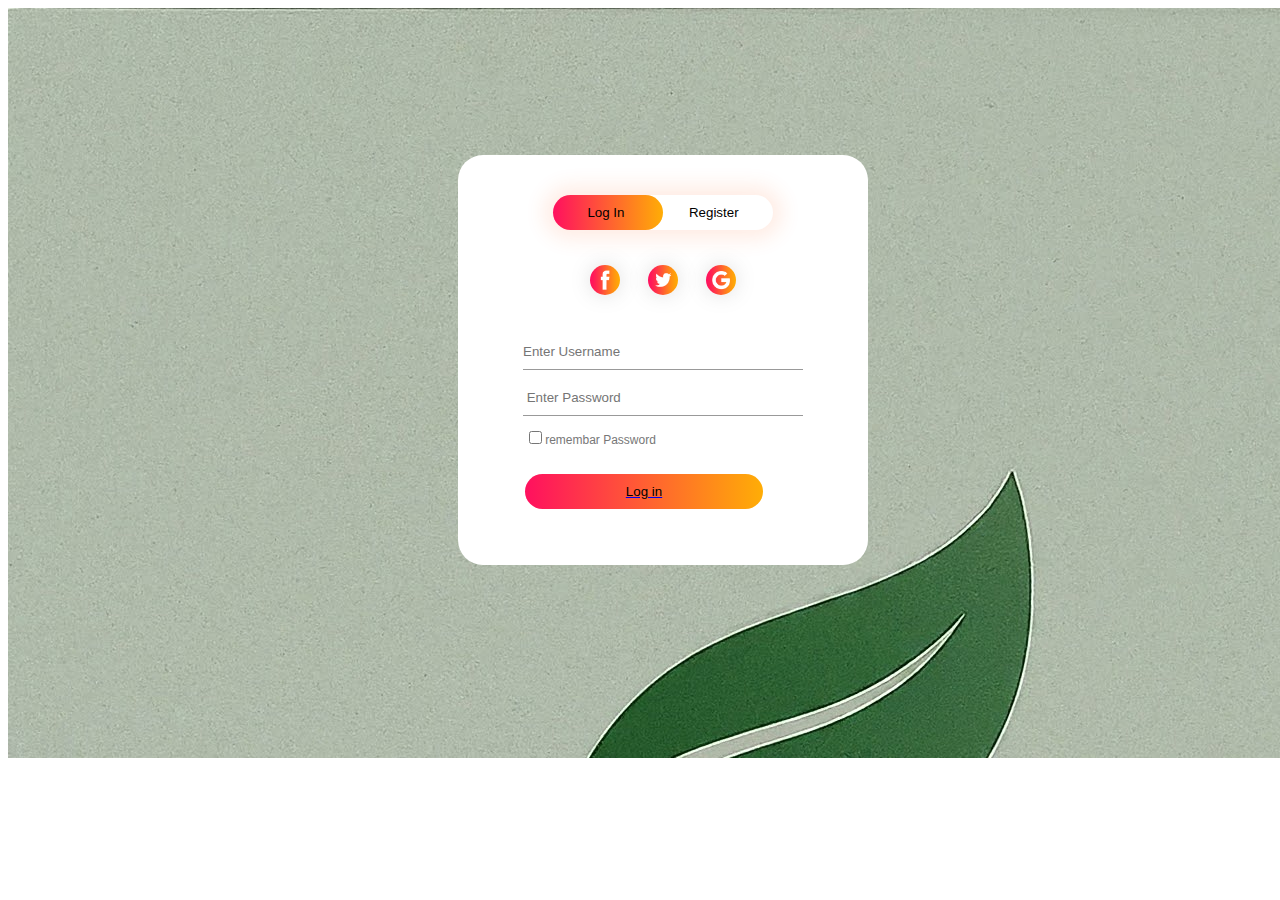
<file: index.html>
<!DOCTYPE html>
<html lang="en">
<head>
 <meta charset="utf-8">
 <title>TravelSage</title>
<link rel="stylesheet" href="./style.css"/ >
<link rel="stylesheet" href="https://cdnjs.cloudflare.com/ajax/libs/font-awesome/4.7.0/css/font-awesome.min.css"> 
 
</head>
<body>

<div class="hero">
<div class="form-box">
<div class="button-box">
<div id="btn"></div>
<button type="button" class="toggle-btn">Log In</button>
<a href="register.html">
<button class="toggle-btn" href="register.html">Register</button>
</a>
</div> 

<div class="social-icons">
<img src="image/fb.png">
<img src="image/tw.png">
<img src="image/gp.png">
</div>
<form  action="dashboard.html" id="login"class="input-group">
<input type="text" class="input-field" name="user_id" placeholder="Enter Username" required>
<input type="text" class="input-field" name="password" placeholder=" Enter Password" required>
<input type="checkbox"name="remember" class="check-box"><span id="ew">remembar Password</span>

<a href="dashboard.html">
<button type="buttom" class="submit-btn" href="dashboard.html">Log in</button>
</a>
</form>




</div>
</div>




</body>
</html>
</file>
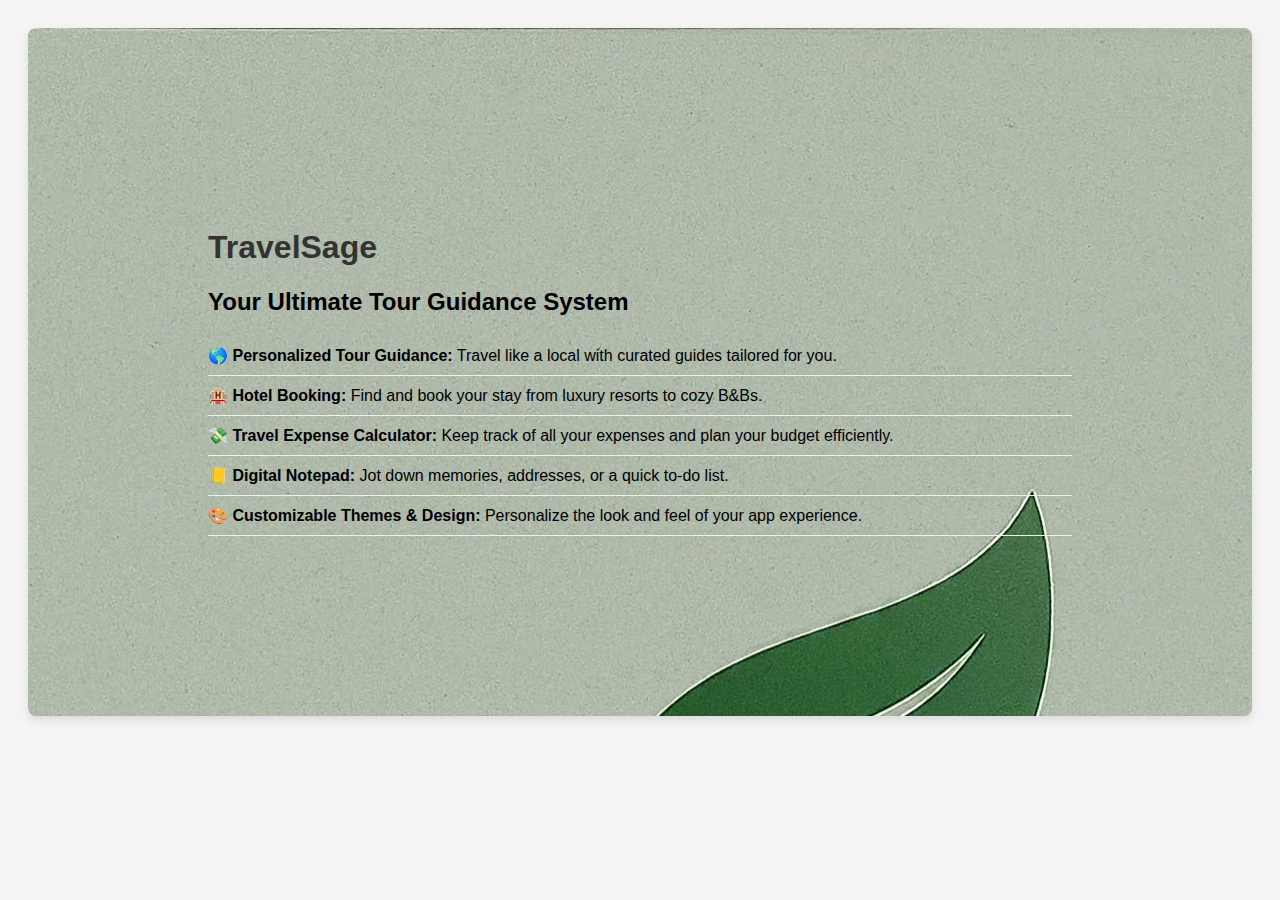
<file: about.html>
<!DOCTYPE html>
<html lang="en">
<head>
    <meta charset="UTF-8">
    <meta name="viewport" content="width=device-width, initial-scale=1.0">
    <title>Tour Guidance System Package</title>
    <style>
        body {
            font-family: Arial, sans-serif;
            padding: 20px;
            background-color: #f4f4f4;
        }
        .container {
            background-color: #fff;
            background-image: url(image/Gemini_Generated_Image.jpeg);
            padding: 180px;
            border-radius: 8px;
            box-shadow: 0 4px 8px rgba(0, 0, 0, 0.1);
        }
        h1 {
            color: #333;
        }
        .feature {
            padding: 10px 0;
            border-bottom: 1px solid #eee;
        }
        img {
            width: 100%;
            height: 200px;
            border-radius: 8px;
            margin-top: 20px;
        }
        .special-offer {
            color: red;
            font-weight: bold;
        }
        

    </style>
</head>
<body>
<div class="wi"> </div>

    <div class="container">
        <div class="company">
            <h1>TravelSage</h1>
        </div>
        <h2>Your Ultimate Tour Guidance System</h2>
        
        <div class="feature">
            🌎 <strong>Personalized Tour Guidance:</strong> Travel like a local with curated guides tailored for you.
        </div>
        <div class="feature">
            🏨 <strong>Hotel Booking:</strong> Find and book your stay from luxury resorts to cozy B&Bs.
        </div>
        <div class="feature">
            💸 <strong>Travel Expense Calculator:</strong> Keep track of all your expenses and plan your budget efficiently.
        </div>
        <div class="feature">
            📒 <strong>Digital Notepad:</strong> Jot down memories, addresses, or a quick to-do list.
        </div>
        <div class="feature">
            🎨 <strong>Customizable Themes & Design:</strong> Personalize the look and feel of your app experience.
        </div>

        
    </div>
</body>
</html>
</file>
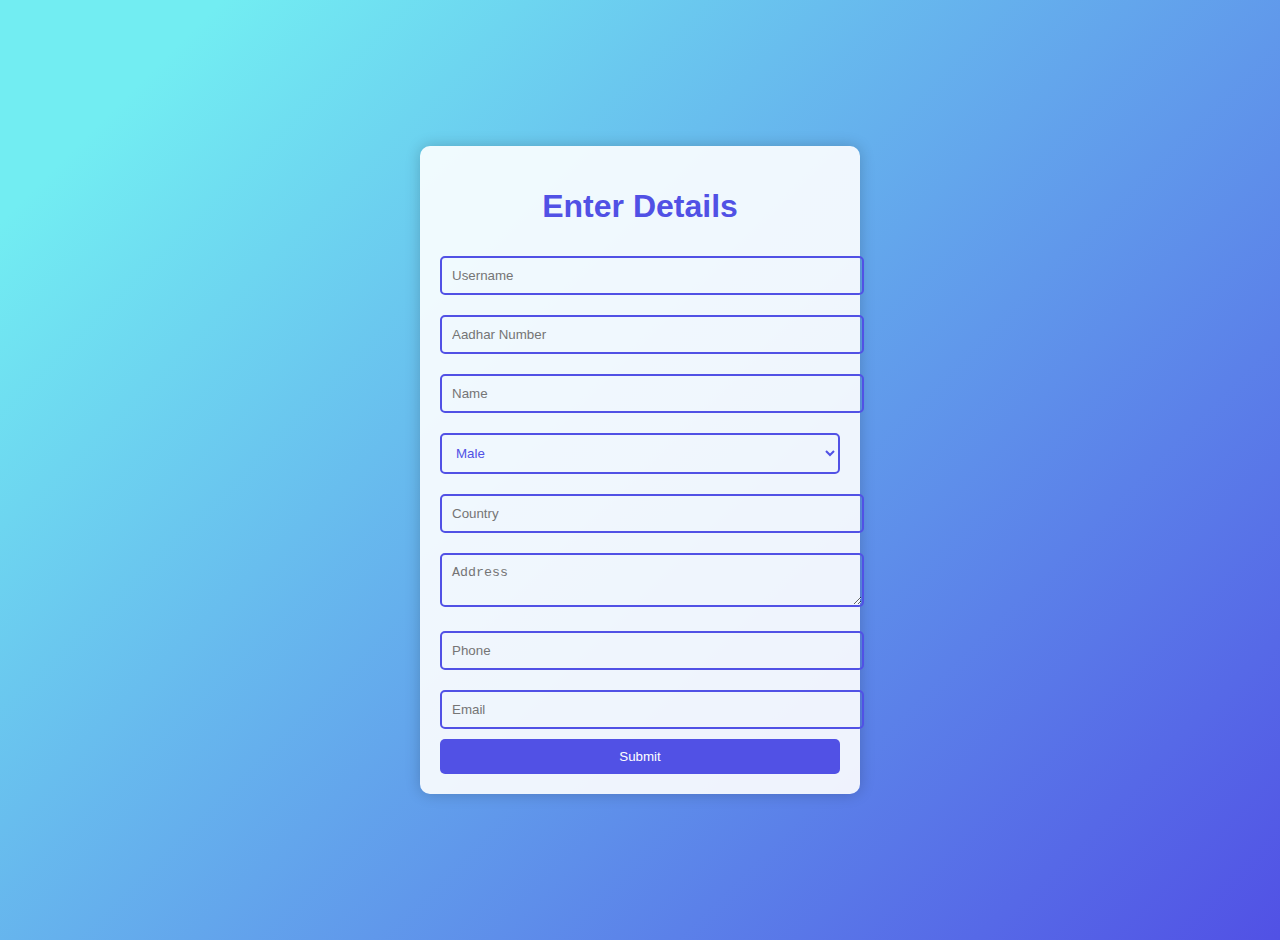
<file: addpersonaldetails.html>
<!DOCTYPE html>
<html lang="en">
<head>
    <meta charset="UTF-8">
    <meta name="viewport" content="width=device-width, initial-scale=1.0">
    <title>Enter Details</title>
    <link rel="stylesheet" href="styles.css">
</head>
<body class="bg-gradient">
<div class="wi"> </div>
    <div class="form-container">
        <h1>Enter Details</h1>
        <form id="detailsForm"  action="process_details.php">
            <input type="text" name="username" placeholder="Username"><br>
            <input type="text" name="adharnumber" placeholder="Aadhar Number"><br>
            <input type="text" name="name" placeholder="Name"><br>
            <select name="gender">
                <option value="Male">Male</option>
                <option value="Female">Female</option>
                <option value="Other">Other</option>
            </select><br>
            <input type="text" name="country" placeholder="Country"><br>
            <textarea name="address" placeholder="Address"></textarea><br>
            <input type="tel" name="phone" placeholder="Phone"><br>
            <input type="email" name="email" placeholder="Email"><br>
            <button type="button" onclick="saveDetails()">Submit</button>
        </form>
    </div>
    <script src="scripts.js"></script>
</body>
</html>
</file>
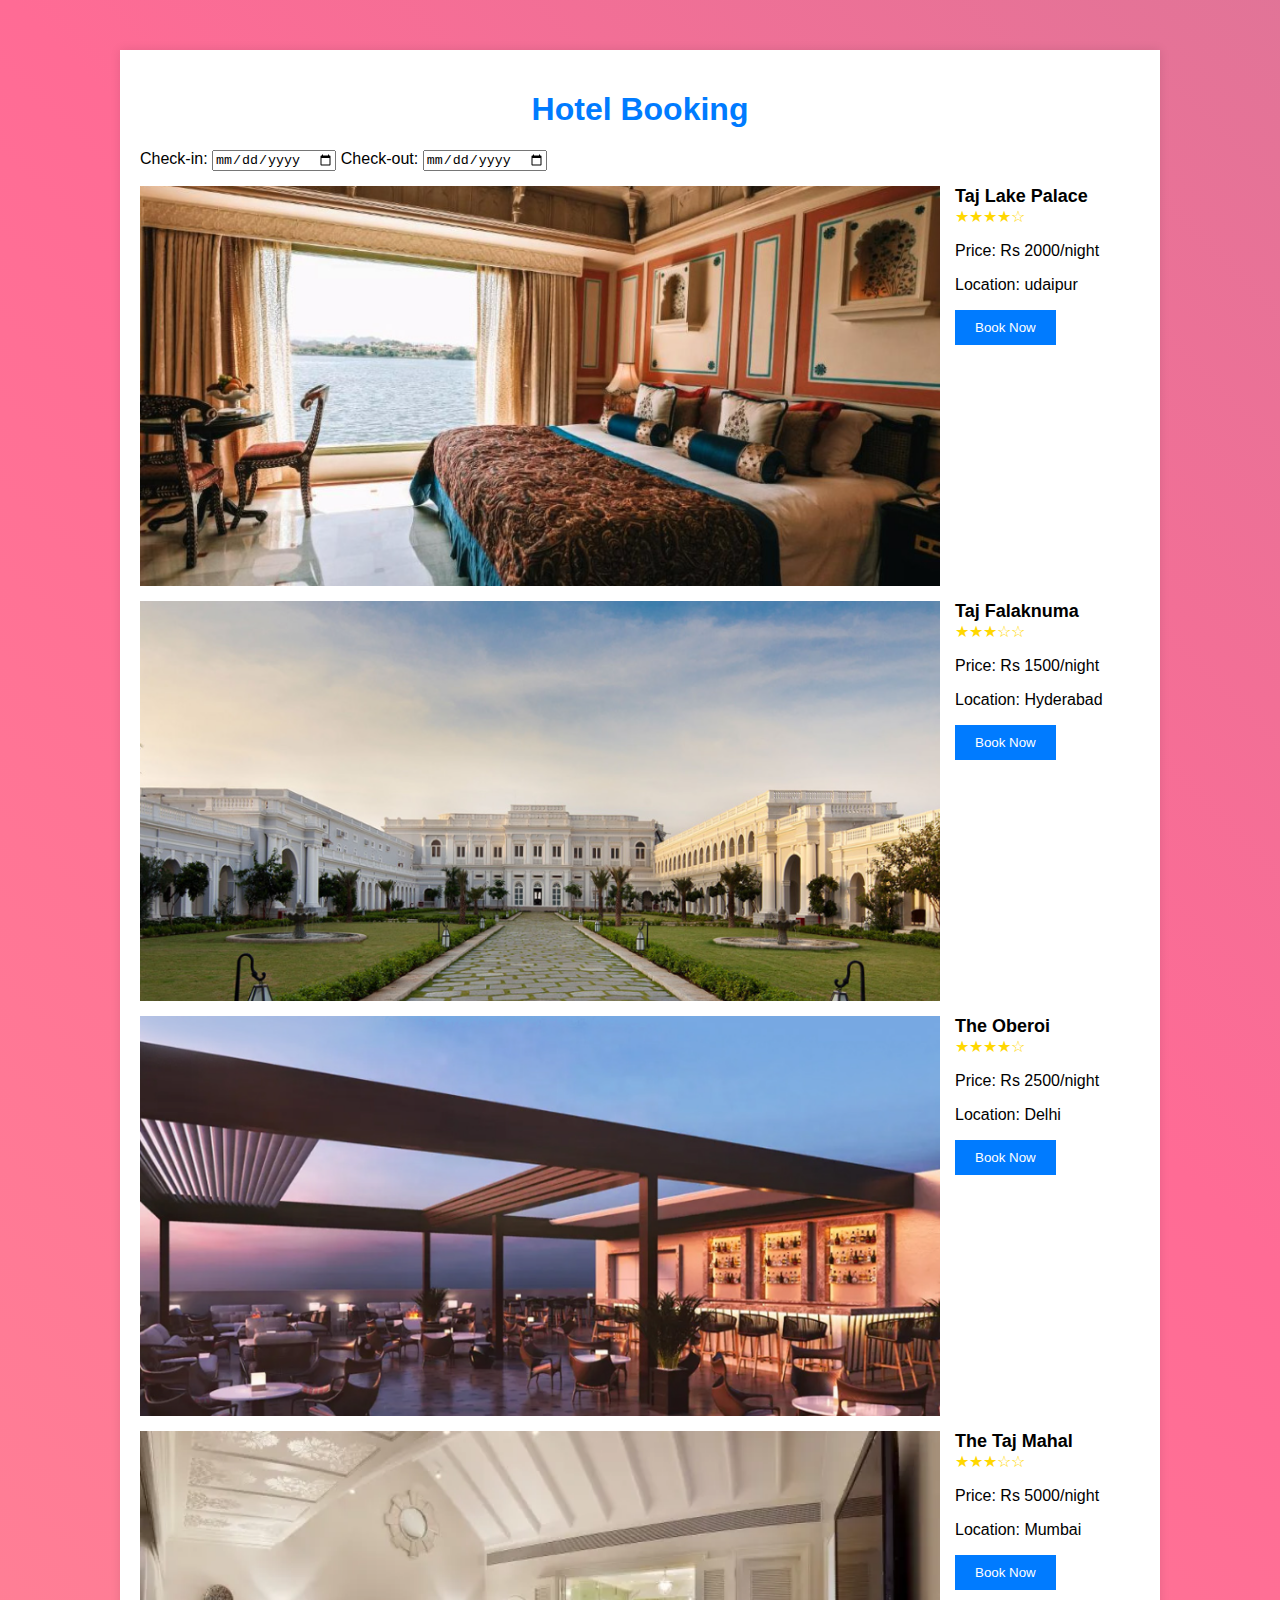
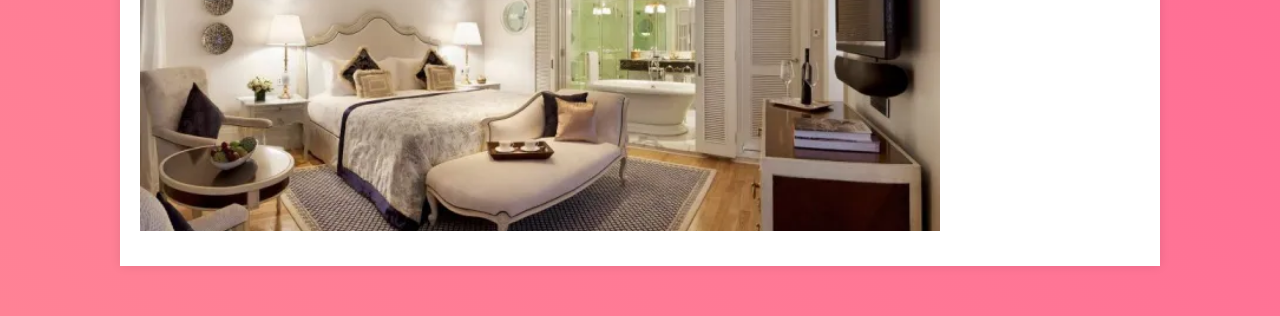
<file: bookhotel.html>
<!DOCTYPE html>
<html lang="en">
<head>
    <meta charset="UTF-8">
    <meta name="viewport" content="width=device-width, initial-scale=1.0">
    <title>Hotel Booking System</title>
    <link rel="stylesheet" href="styles1.css">
</head>
<body>
    <div class="container">
     <h1 class="shiva">Hotel Booking</h1>

          <div class="dates">
            <label for="checkin">Check-in:</label>
            <input type="date" id="checkin">
            <label for="checkout">Check-out:</label>
            <input type="date" id="checkout">
        </div>

        <!-- Hotel 1 -->
        <div class="hotel">
            <img src="image/TajLake.png" alt="Hotel 1">
            <div class="hotel-details">
                <h2>Taj Lake Palace</h2>
                <span class="rating">★★★★☆</span>
                <p>Price: Rs <span class="base-price">2000</span>/night</p>
                <p>Location: udaipur</p>
                <button class="book-btn" data-hotel="Hotel Paradise" data-price="2000" data-location="Udaipur">Book Now</button>
            </div>
        </div>
        <!-- Dates Section -->
        

        <!-- Hotel 2 -->
        <div class="hotel">
            <img src="image/Hyderabad.png" alt="Hotel 2">
            <div class="hotel-details">
                <h2>Taj Falaknuma </h2>
                <span class="rating">★★★☆☆</span>
                <p>Price: Rs <span class="base-price">1500</span>/night</p>
                <p>Location: Hyderabad</p>
                <button class="book-btn" data-hotel="Mountain Retreat" data-price="1500" data-location="Hyderabad">Book Now</button>
            </div>
        </div>

       
         <!-- Hotel 1 -->
        <div class="hotel">
            <img src="image/TheOberoi.png" alt="Hotel 1">
            <div class="hotel-details">
                <h2>The Oberoi</h2>
                <span class="rating">★★★★☆</span>
                <p>Price: Rs <span class="base-price">2500</span>/night</p>
                <p>Location: Delhi</p>
                <button class="book-btn" data-hotel="Hotel Paradise" data-price="2500" data-location="Delhi">Book Now</button>
            </div>
        </div>
       

        <!-- Hotel 2 -->
        <div class="hotel">
            <img src="image/tajmahal.png" alt="Hotel 2">
            <div class="hotel-details">
                <h2>The Taj Mahal</h2>
                <span class="rating">★★★☆☆</span>
                <p>Price: Rs <span class="base-price">5000</span>/night</p>
                <p>Location: Mumbai</p>
                <button class="book-btn" data-hotel="Mountain Retreat" data-price="5000" data-location="Mumbai">Book Now</button>
            </div>
        </div>

       
    </div>
    <script src="script1.js"></script>
</body>
</html>
</file>
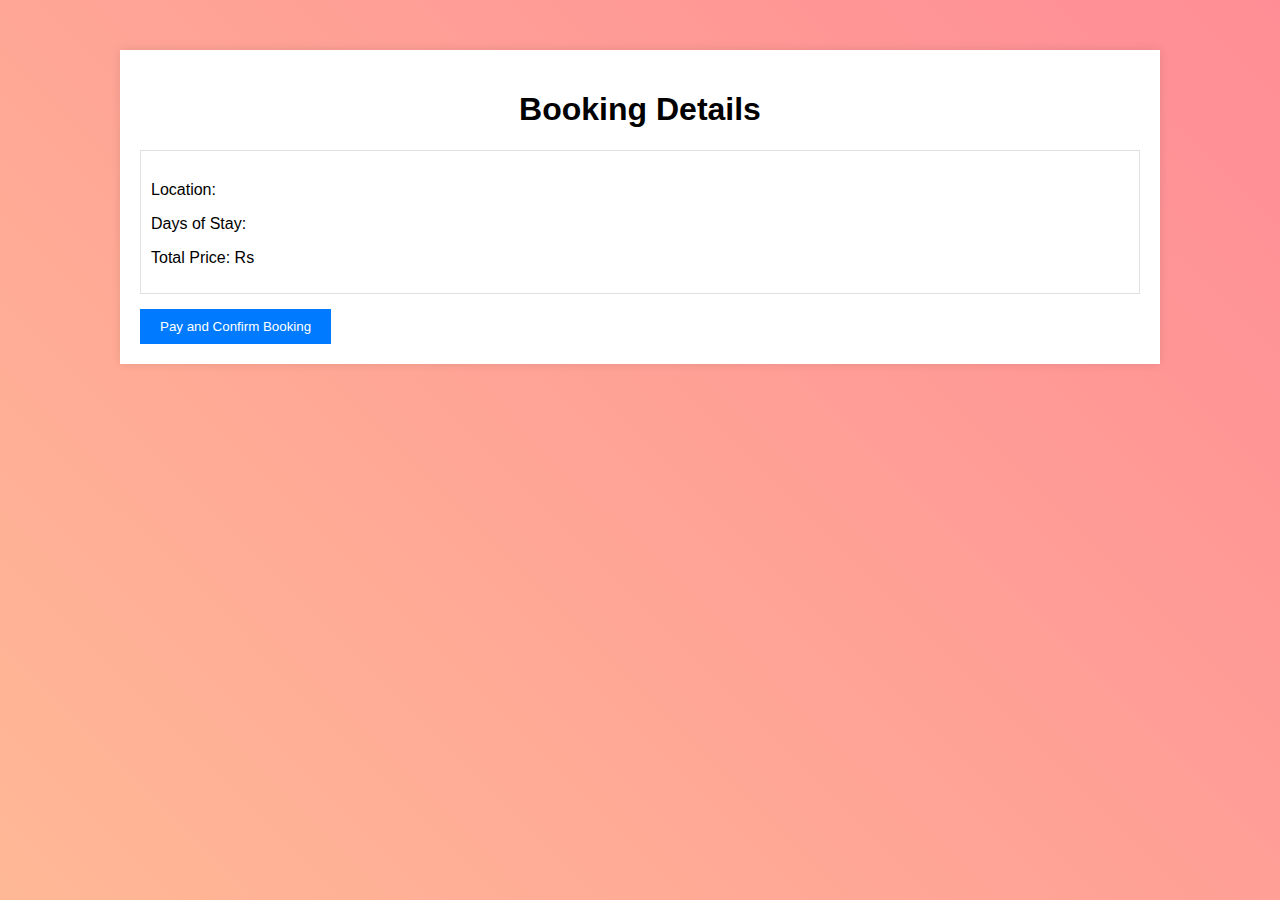
<file: booking.html>
<!DOCTYPE html>
<html lang="en">
<head>
    <meta charset="UTF-8">
    <meta name="viewport" content="width=device-width, initial-scale=1.0">
    <title>Hotel Booking System</title>
    <link rel="stylesheet" href="styles1.css">
</head>
<body>
    <!--...head section remains unchanged...-->

<body>
    <div class="container">
        <h1>Booking Details</h1>

        <div class="booking-details">
            <h2 id="hotel-name"></h2>
            <p>Location: <span id="hotel-location"></span></p>
            <p>Days of Stay: <span id="days-stay"></span></p>

            <p>Total Price: Rs <span id="total-price"></span></p>
        </div>

        <!-- Add Payment Details Here -->
        <button onclick="confirmBooking()">Pay and Confirm Booking</button>
    </div>
    <script src="bookingScripts.js"></script>
</body>
</html>
</file>
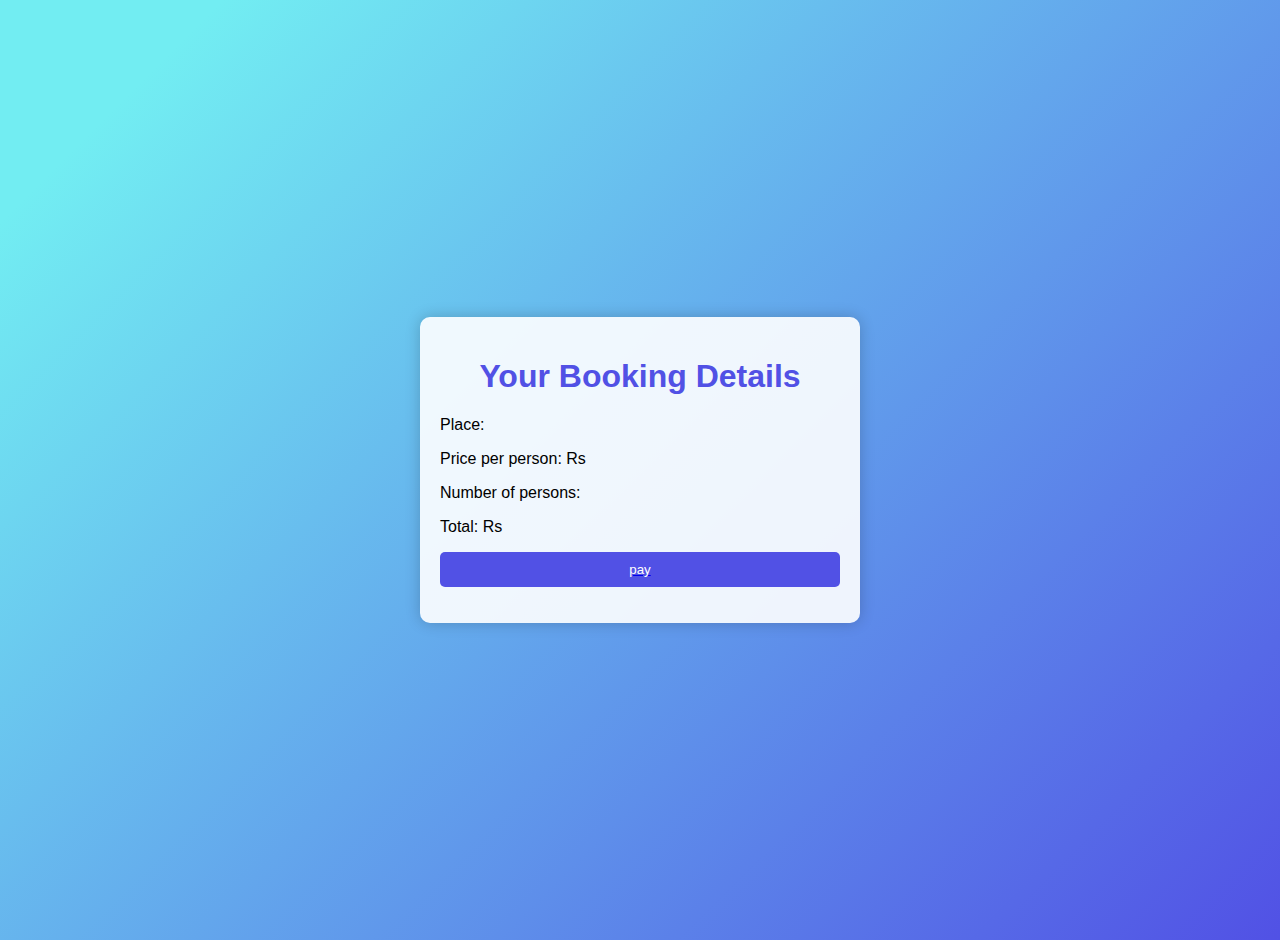
<file: bookingdetails.html>
<!DOCTYPE html>
<html lang="en">
<head>
    <meta charset="UTF-8">
    <meta name="viewport" content="width=device-width, initial-scale=1.0">
    <title>Booking Details</title>
    <link rel="stylesheet" href="styles.css">
</head>
<body class="bg-gradient">
    <div class="form-container">
        <h1>Your Booking Details</h1>
        <p>Place: <span id="bookedPlaceName"></span></p>
        <p>Price per person: Rs <span id="bookedPrice"></span></p>
        <p>Number of persons: <span id="bookedPersons"></span></p>
        
        <p>Total: Rs <span id="bookedTotalAmount"></span></p>
        <a href="pay.html">
        <p><button href="pay.html" >pay</button></p>
    </div>
    <script src="scripts.js"></script>
    <script>
        // Load and display the booking details
        document.getElementById('bookedPlaceName').innerText = localStorage.getItem('placeName');
        document.getElementById('bookedPrice').innerText = localStorage.getItem('price');
        document.getElementById('bookedPersons').innerText = localStorage.getItem('persons');
        document.getElementById('bookedTotalAmount').innerText = localStorage.getItem('totalAmount');
        //document.getElementById('bookedGuide').innerText=localStorage.getItem('bookedGuide');
    </script>
</body>
</html>
</file>
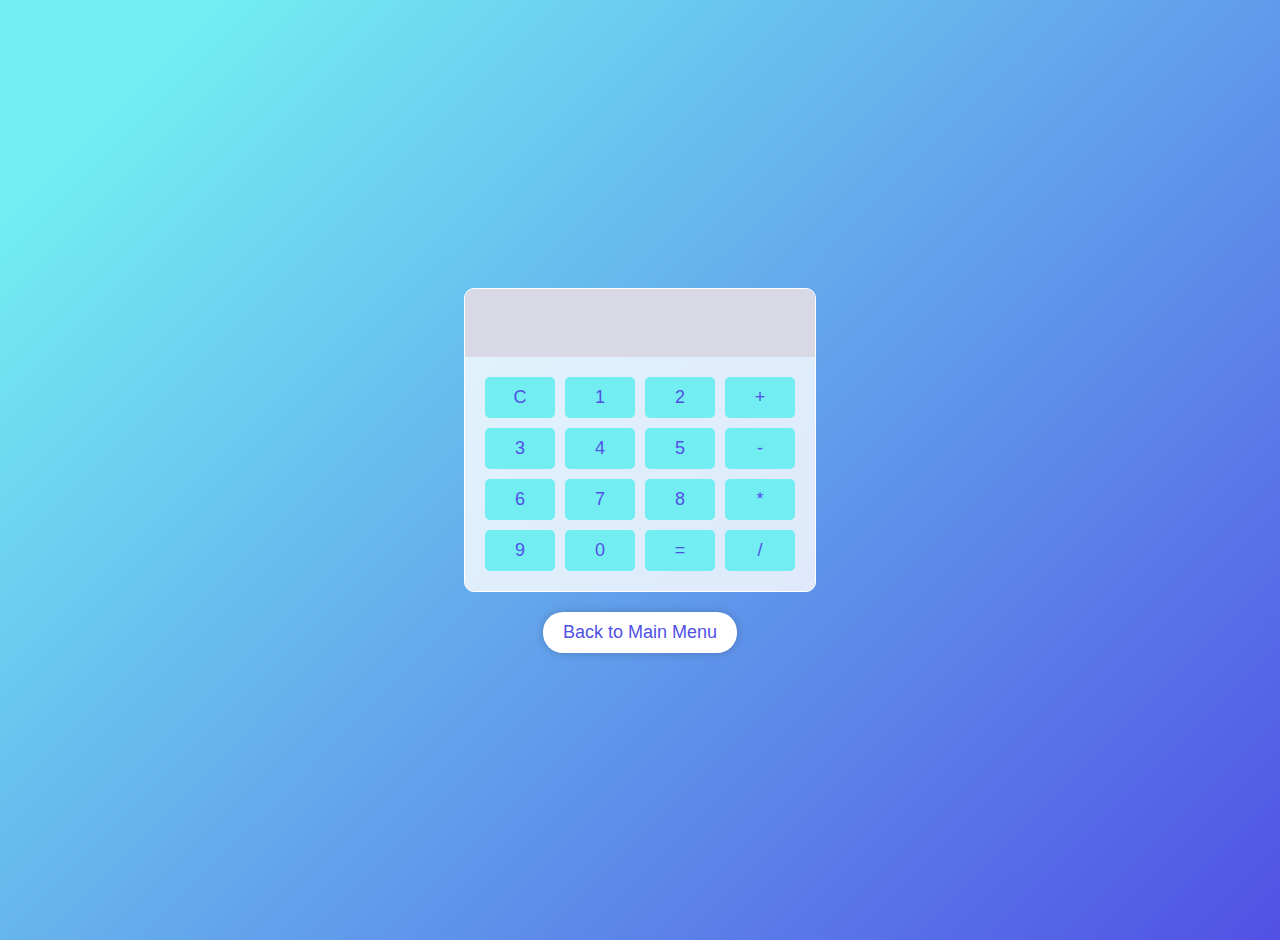
<file: calculator.html>
<!DOCTYPE html>
<html lang="en">
<head>
    <meta charset="UTF-8">
    <meta name="viewport" content="width=device-width, initial-scale=1.0">
    <title>Stylish Calculator</title>
    <link rel="stylesheet" href="styless.css">
</head>
<body class="bg-gradient">
    <div class="calculator">
        <div class="display">
            <input type="text" id="result" disabled>
        </div>
        <div class="buttons">
            <button onclick="clearDisplay()">C</button>
            <button onclick="appendToDisplay('1')">1</button>
            <button onclick="appendToDisplay('2')">2</button>
            <button onclick="appendToDisplay('+')">+</button>
            <button onclick="appendToDisplay('3')">3</button>
            <button onclick="appendToDisplay('4')">4</button>
            <button onclick="appendToDisplay('5')">5</button>
            <button onclick="appendToDisplay('-')">-</button>
            <button onclick="appendToDisplay('6')">6</button>
            <button onclick="appendToDisplay('7')">7</button>
            <button onclick="appendToDisplay('8')">8</button>
            <button onclick="appendToDisplay('*')">*</button>
            <button onclick="appendToDisplay('9')">9</button>
            <button onclick="appendToDisplay('0')">0</button>
            <button onclick="calculate()">=</button>
            <button onclick="appendToDisplay('/')">/</button>
        </div>
    </div>
    <button class="back-btn" onclick="goToMainMenu()">Back to Main Menu</button>
    <script src="scripts.js"></script>
</body>
</html>
</file>
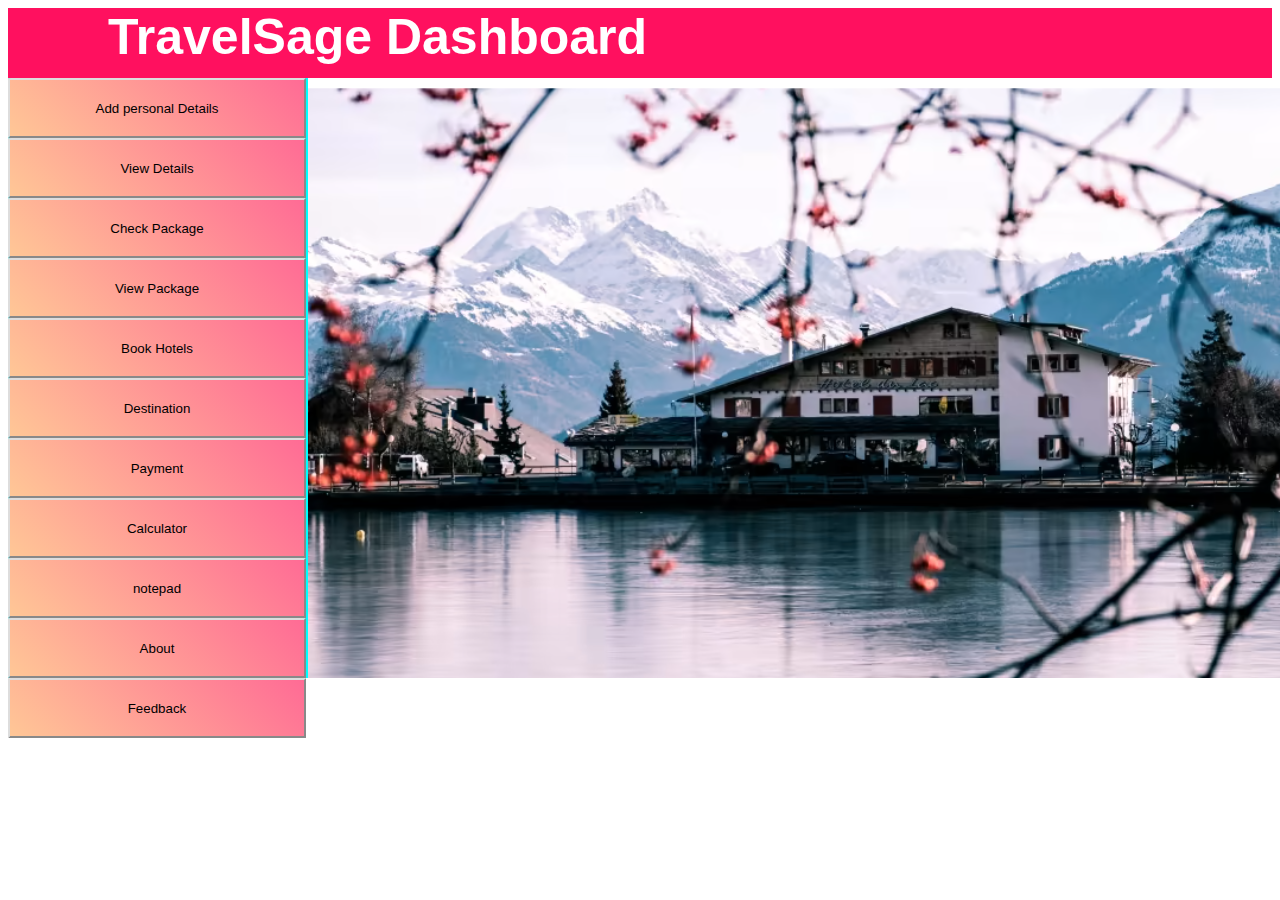
<file: dashboard.html>
<!DOCTYPE html>
<html lang="en">
<head>
<title>TravelSage</title>
<link rel="stylesheet" href="./style.css"/ >
</head>
<body> 
<div class="wi">
<h1 class="wq1">TravelSage Dashboard</h1>

</div>
<div class="wio">

<a href="addpersonaldetails.html">
<button type="button" class="wer" href="addpersonaldetails.html">Add personal Details</button>
</a>
<a href="view_details.html">
<button type="button" class="wer" href="view_details.html">View Details</button>
</a>


<a href="cp.html">
<button type="button" class="wer" href="cp.html">Check Package</button>
</a>
<a href="bookingdetails.html">
<button type="button" class="wer" href="vp.html">View Package</button>
</a>

<a href="bookhotel.html">
<button type="button" class="wer" href="bh.html">Book Hotels</button>
</a>

<a href="Destination.html">
<button type="button" class="wer" href="Destination.html">Destination</button>
</a>
<a href="pay.html">
<button type="button" class="wer"  href="pay.html">Payment</button>
</a>
<a href="calculator.html">
<button type="button" class="wer" href="calcu.html">Calculator</button>
</a>
<a href="note.html">
<button type="button" class="wer" href="note.html">notepad</button>
</a>
<a href="about.html">
<button type="button.html" class="wer" href="about.html">About</button>
</a>
<a href="feedback.html">
    <button type="button" class="wer" href="about.html">Feedback</button>
    </a>
</div>
<div class="re2">
</div>
</body>
</html>
</file>
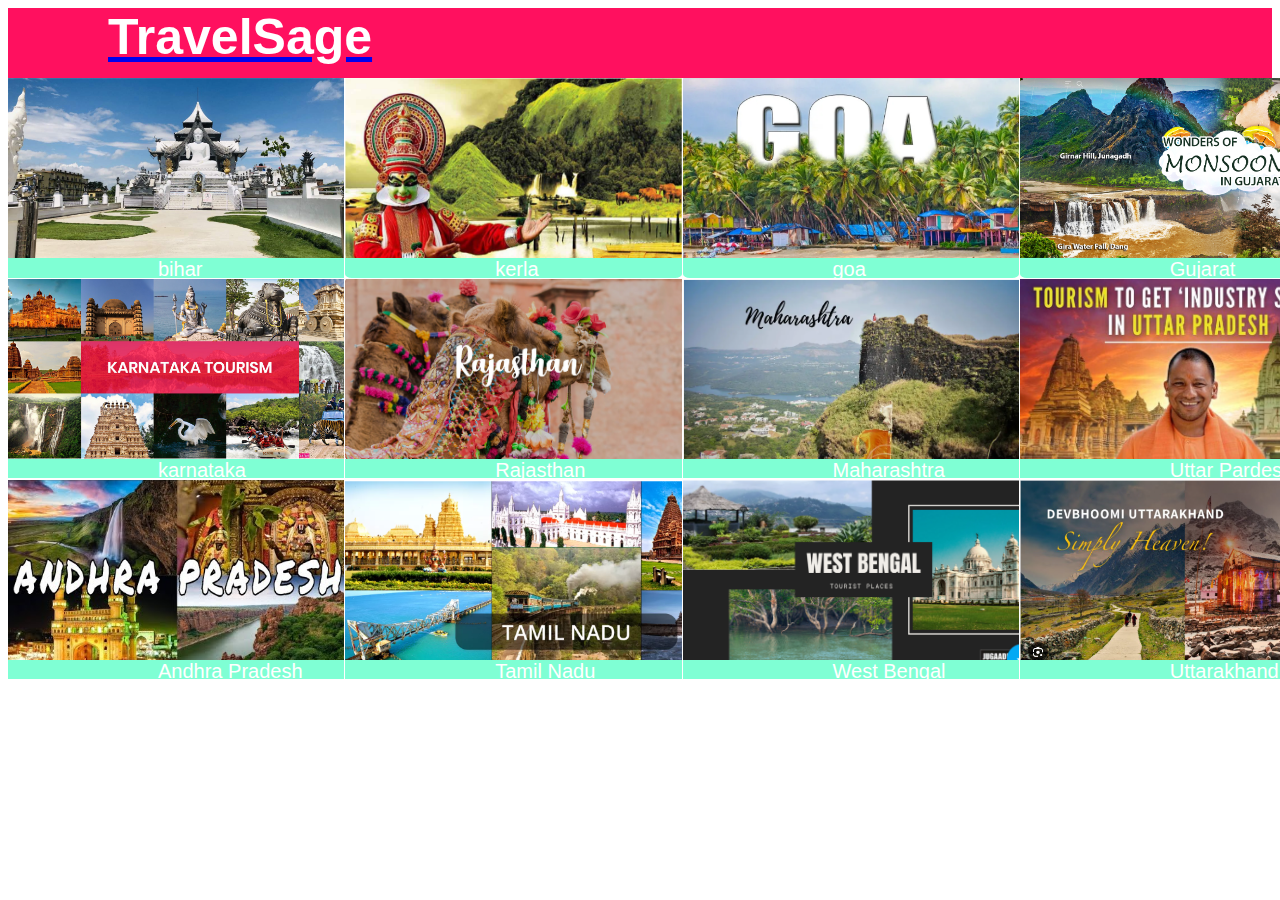
<file: Destination.html>
<!DOCTYPE html>
<html lang="en">
<head>
<TITle>Destination</TITle>
<link rel="stylesheet" href="./style.css"/>
</head>
<body>
<div class="wi">
<a href="dashboard.html">
<h1 class="yu" href="dashboard.html">TravelSage</h1>
</a>
</div>
<div class="dig">
<a href="cp.html?state=A">
<div class="image1" onclick="window.location.href='cp.html?state=A'" >
</a>
</div>

<a class="state"> bihar </a>
</div>
<div class="dig1">
<a href="cp.html?state=B">
<div class="image2" onclick="window.location.href='cp.html?state=B'" >
</a>
</div>
<a class="state"> kerla </a>
</div>
<div class="dig2">
<a href="cp.html?state=C" >
<div class="image3" onclick="window.location.href='cp.html?state=C'" >
</a>
</div>
<a class="state"> goa </a>
</div>
<div class="dig3">
<a href="cp.html?state=D" >
<div class="image4"  onclick="window.location.href='cp.html?state=D'">
</a>
</div>
<a class="state"> Gujarat </a>
</div>
<div class="dig4">
<a href="cp.html?state=E">
<div class="image5" onclick="window.location.href='cp.html?state=E'">
</a>
</div>
<a class="state"> karnataka </a>
</div>
<div class="dig5">
<a href="cp.html?state=F">
<div class="image6" onclick="window.location.href='cp.html?state=F'">
</a>
</div>
<a class="state"> Rajasthan </a>
</div>
<div class="dig6">
<a href="cp.html?state=G">
<div class="image7" onclick="window.location.href='cp.html?state=G'">
</a>
</div>
<a class="state">Maharashtra </a>
</div>
<div class="dig7">
<a href="cp.html?state=H">
<div class="image8" onclick="window.location.href='cp.html?state=H'">
</a>
</div>
<a class="state"> Uttar Pardesh </a>
</div>
<div class="dig8">
<a href="cp.html?state=I" >
<div class="image9" onclick="window.location.href='cp.html?state=I'">
</a>
</div>
<a class="state"> Andhra Pradesh </a>
</div>
<div class="dig9">
<a href="cp.html?state=J">
<div class="image10 " alt="State J" onclick="window.location.href='cp.html?state=J'" >
</a>
</div>
<a class="state"> Tamil Nadu </a>
</div>
<div class="dig10">
<a href="cp.html?state=K" >
<div class="image11" onclick="window.location.href='cp.html?state=K'">
</a>
</div>
<a class="state"> West Bengal </a>
</div>
<div class="dig11">
<a href="cp.html?state=L" >
<div class="image12"  onclick="window.location.href='cp.html?state=L'">
</a>
</div>
<a class="state"> Uttarakhand </a>
</div>
</body>
</html>
</file>
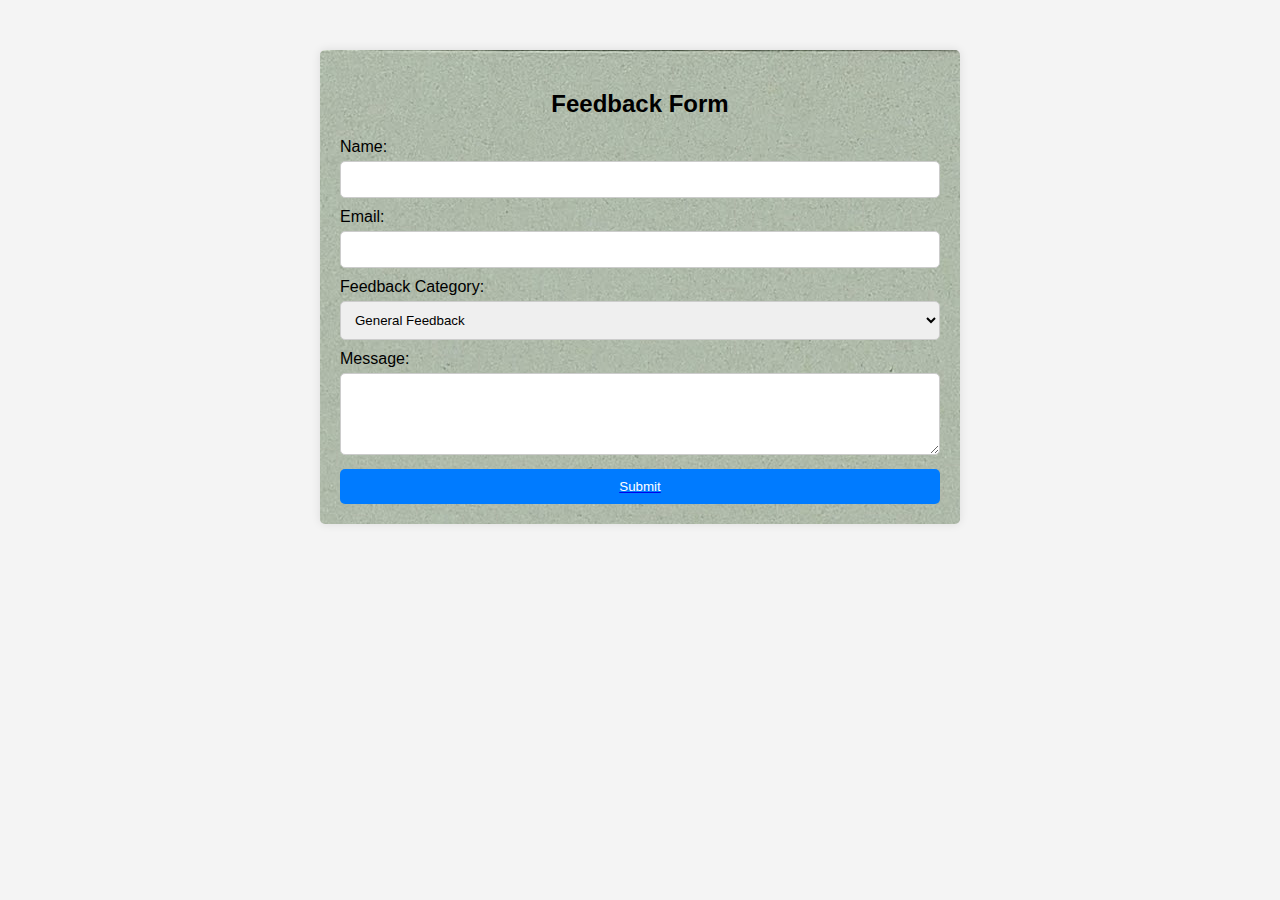
<file: feedback.html>
<!DOCTYPE html>
<html lang="en">
<head>
    <meta charset="UTF-8">
    <meta name="viewport" content="width=device-width, initial-scale=1.0">
    <title>Feedback Form</title>
    <link rel="stylesheet" href="feedback.css">
</head>
<body>
    <div class="container">
        <h2>Feedback Form</h2>
        <form action="feedback.php" method="post">
            <label for="name">Name:</label>
            <input type="text" id="name" name="name" required>

            <label for="email">Email:</label>
            <input type="email" id="email" name="email" required>

            <label for="category">Feedback Category:</label>
            <select id="category" name="category" required>
                <option value="General Feedback">General Feedback</option>
                <option value="User Experience">User Experience</option>
                <option value="Feature Request">Feature Request</option>
                <option value="Bug Report">Bug Report</option>
                <option value="Other">Other</option>
            </select>

            <label for="message">Message:</label>
            <textarea id="message" name="message" rows="4" required></textarea>
            <a href="dashboard.html">
            <button type="submit">Submit</button>
        </a>
        </form>
    </div>
</body>
</html>
</file>
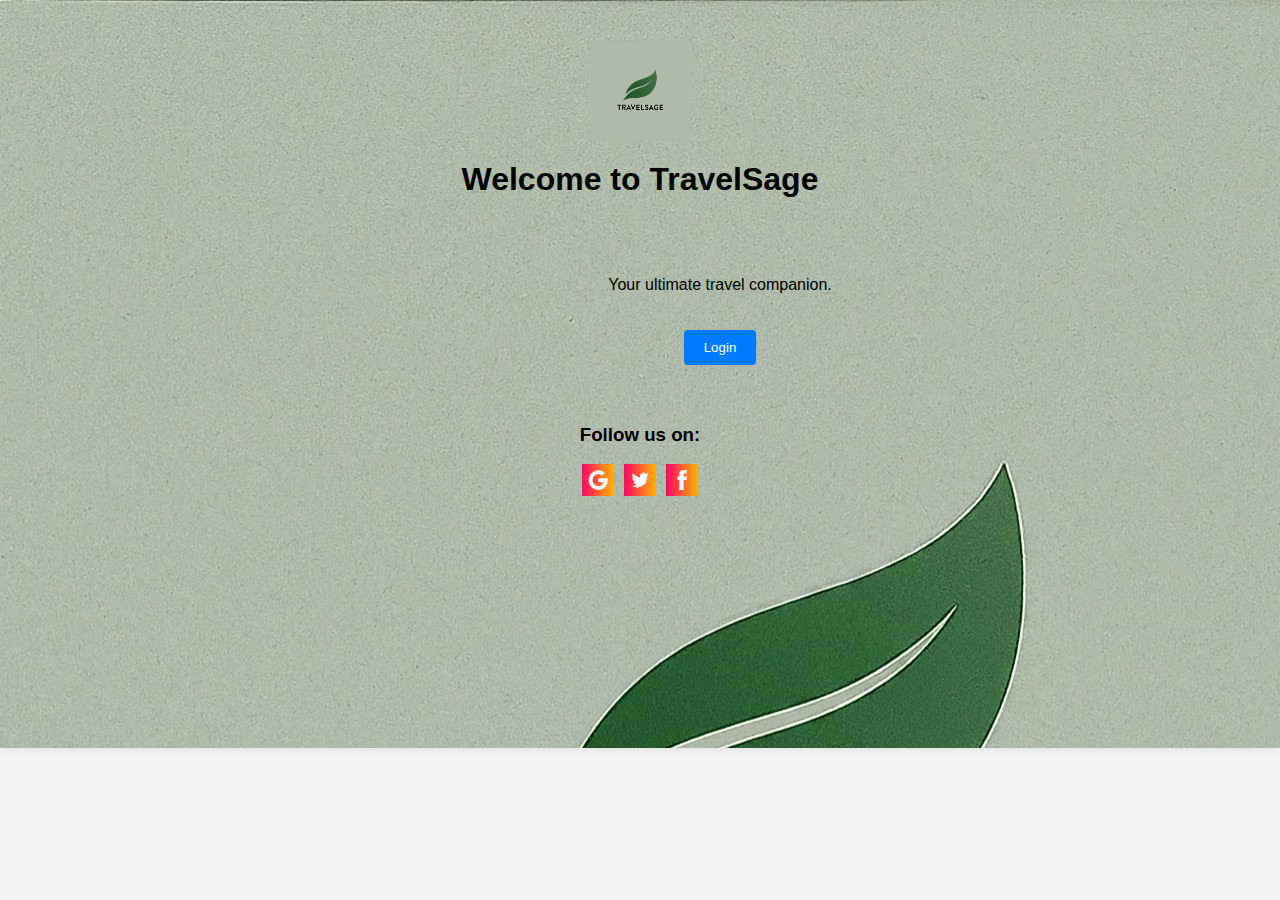
<file: first.html>
<!DOCTYPE html>
<html lang="en">
<head>
    <meta charset="UTF-8">
    <meta name="viewport" content="width=device-width, initial-scale=1.0">
    <title>TravelSage</title>
    <link rel="stylesheet" href="stylefirst.css">
</head>
<body>
    <div class="container">
        <header>
            <img src="image/Gemini_Generated_Image.jpeg" alt="Tourist Guide Logo" id="logo">
            <h1>Welcome to TravelSage</h1>
        </header>
        <section class="content">
            
            <p>Your ultimate travel companion.</p>
            <a href="index.html">
            <button id="login-btn"  href="index.html">Login</button>
            </a>
        </section>
        <footer>
            <h3 class="eww">Follow us on:</h3>
            <div class="social-links">
                <a href="#"><img src="image/gp.png" alt="Instagram"></a>
                <a href="#"><img src="image/tw.png" alt="Twitter"></a>
                <a href="#"><img src="image/fb.png" alt="Facebook"></a>
            </div>
        </footer>
    </div>
    <script src="scripts.js"></script>
</body>
</html>
</file>
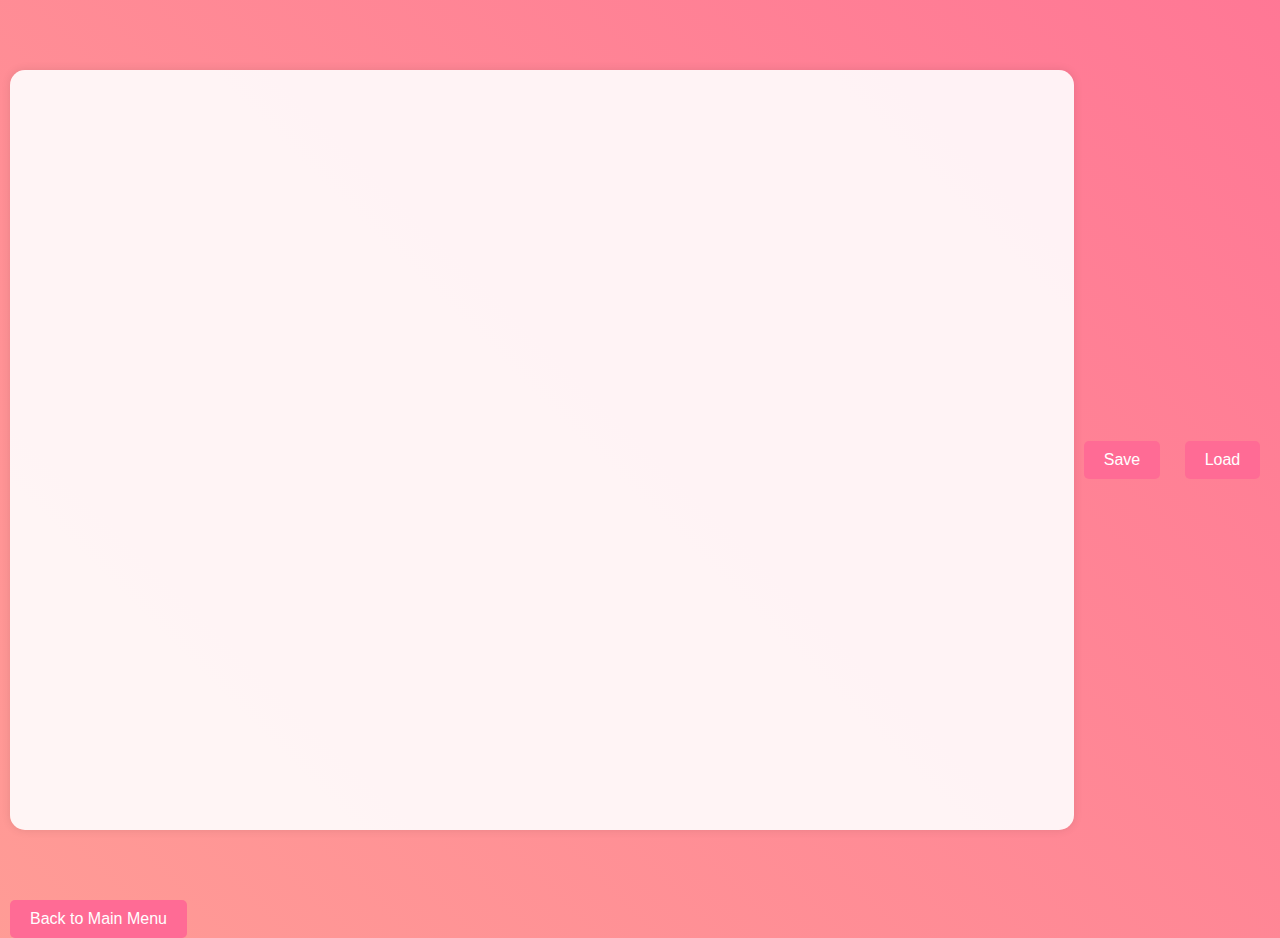
<file: note.html>
<!DOCTYPE html>
<html lang="en">

<head>

    <meta charset="UTF-8">
    <meta name="viewport" content="width=device-width, initial-scale=1.0">
    <title>Colorful Notepad</title>
    <link rel="stylesheet" href="stylesss.css">
</head>

<body>
    <div class="container">
    <textarea id="notepad"></textarea>
    <div class="buttons">
        <button onclick="saveContent()">Save</button>
        <button onclick="loadContent()">Load</button>
    </div>
</div>
   <button class="back-btn" onclick="goToMainMenu()">Back to Main Menu</button>
    <script src="scripts.js"></script>
</body>

</html>
</file>
<file: style.css>
*{
    font-family: sans-serif;
}

.hero{
    width: 1470px;
    height: 750PX;
    background-image: url(image/Gemini_Generated_Image.jpeg);
    position: absolute;
} 
.form-box{
    width :400px;
    height:400px;
    position:absolute;
    margin: 10%;
    margin-left: 450px;
    text-align: center;
    border-radius: 25px;
    background: #fff;
    padding: 5px;
}
.button-box{
    width:220px;
    margin:35px auto;
    position: relative;
    box-shadow:0 0 20px 9px #ff61241f;
    border-radius: 30px;
}
.toggle-btn{
    padding: 10px 30px;
    cursor: pointer;
    background: transparent;
    border:0;
    outline: none;
    position : relative;

}
#btn{
    top: 0;
    left :0;
    position : absolute ;
    width: 110px;
    height:100%;
    background: linear-gradient(to right,#ff105f,#ffad06);
    border-radius: 30px;
    transition: .5s;
}
.social-icons{
    margin: 30px auto;
    text-align: center;

}
.social-icons img {
    width : 30px;
    margin :0 12px;
    box-shadow:0 0 20px 0 #7f7f7f3d;
    cursor: pointer;
    border-radius: 50%;
}
.input-group{
    
    position: absolute;
    width: 280px;
}
.input-field{
    width: 100%;
    padding:10px 0;
    margin:5px 0;
    border-left: 0;
    border-top: 0;
    border-right: 0;
    border-bottom: 1px solid #999;
    outline: none;
    background: transparent;
}
.submit-btn{
    width:85%;
    padding:10px 30px;
    cursor: pointer;
    display: block;
    margin : auto;
    background: linear-gradient(to right,#ff105f,#ffad06);
    border:0;
    outline: none;
    border-radius: 30px;
    margin-right: 40px;
}
.check-box{
    margin-top: 10px;
    margin-bottom: 30PX;
   
    
}
#ew{
    color:#777;
    font-size: 12px;
    bottom: 68px;
    border-left-width: 0px;
    margin-right: 145px;
    
    
}
#login{
    left: 65px;
    
}
#bt{
    top: 0;
    left :0;
    position : absolute ;
    width: 100%;
    height:100%;
    background: linear-gradient(to right,#ff105f,#ffad06);
    border-radius: 30px;
    transition: .5s;

}
.input-grou{
    top: 80px;
    position: absolute;
    width: 280px;
    transition:.5s;

}
.input-fiel{
    width: 100%;
    padding:10px 0;
    margin:5px 0;
    border-left: 0;
    border-top: 0;
    border-right: 0;
    border-bottom: 1px solid #999;
    outline: none;
    background: transparent;
}
#rt{
    color:#777;
    font-size: 12px;
    bottom: 68px;
    border-left-width: 0px;

    margin-left: 10px;
    margin-right: 100px;

}
.shi{
    
    
    width: 100%;
    height: 630px;
    position:absolute;
    
    background-image: url("alexey-starki-91ykdj2WQeg-unsplash.jpg");
    
    background-size: cover;
}
.sh{

    
    position: absolute;
    
   
  
    
    width: 150px;
    height:30px;
    background: linear-gradient(to right,#ff105f,#ffad06);
    
    transition: .5s;
}
.log{
    
    left: 800px;
    position: absolute;
  
    
    width: 100px;
    height:30px;
    background: linear-gradient(to right,#ff105f,#ffad06);
    border-radius: 30px;
    transition: .5s;
}

    


.er{
    
    height: 30px;
    background: linear-gradient(to right,#ff105f,#ffad06);
    width: 100%;
     
    background-size: cover;
}
.wi{
    width: 100%;
    height: 70px;
    background-color: #ff105f;
}
.wio{
    position: absolute;
    width: 300px;
    height: 600px;
    margin-top: 0;
    background-color:aqua ;
    
}

.wer{
    width: 298px;
    height: 60px;
    border-radius: 1%;
    
    margin: 0%;
    font-family: Arial, sans-serif;
    background: linear-gradient(45deg, #FFC796, #FF6B95);
    border-color: #DDDDDD;
    
    
}
 




.wq1{
    margin-left: 100px;
    margin-top: 5px;
    color: #fff;
    font-size: 50px;
}
.submit-btn1{
    margin-top: 200px;
}
.re2{
    
    margin-left: 300px;
    width: 1160px;
    height: 600px;
    background-image: url("image/desti.png");
}
.dig{
    position: absolute;
    width: 336.25px;
    height:200px;
    background-color: aquamarine;
}
.dig1{
    position: absolute;
    margin-left: 337.25px;
    width: 336.25px;
    height: 200px;
    background-color: aquamarine;
    border-color: whitesmoke;
    border-color: #fff;
    border-radius: 2%;
}
.image1{
    width: 336.25px;
    height :180px;
    background-image: url(image/bihar.png);
    background-size: cover;
    background-repeat: no-repeat;
}
.state{
    font-size: 20px;
    margin-left: 150px;
    color: #fff;
}
.dig2{
   position: absolute;
    margin-left: 674.5px;
    width: 336.25px;
    height: 200px;
    background-color: aquamarine;
    border-color: whitesmoke;
    border-color: #fff;
    border-radius: 2%;
}
.dig3{
    position: absolute;
    margin-left: 1011.75px;
    width: 334.25px;
    height: 200px;
    background-color: aquamarine;
    border-color: whitesmoke;
    border-color: #fff;
    border-radius: 2%;
}
.dig4{
    margin-top: 201px;
    position: absolute;
    width: 336.25px;
    height:199px;
    background-color: aquamarine;

}
.dig5{
    margin-top: 201px;
    position: absolute;
    margin-left: 337.25px;
    width: 336.25px;
    height:199px;
    background-color: aquamarine;

}
.dig6{
    margin-top: 201px;
    position: absolute;
    margin-left: 674.5px;
    width: 336.25px;
    height:199px;
    background-color: aquamarine;

}
.dig7{
    margin-top: 201px;
    position: absolute;
    margin-left: 1011.75px;
    width: 334.25px;
    height:199px;
    background-color: aquamarine;

}
.dig8{
    margin-top: 402px;
    position: absolute;
    width: 336.25px;
    height:199px;
    background-color: aquamarine;

}
.dig9{
    margin-top: 402px;
    position: absolute;
    margin-left: 337.25px;
    width: 336.25px;
    height:199px;
    background-color: aquamarine;

}
.dig10{
    margin-top: 402px;
    position: absolute;
    margin-left: 674.5px;
    width: 336.25px;
    height:199px;
    background-color: aquamarine;

}
.dig11{
    margin-top: 402px;
    position: absolute;
    margin-left: 1011.75px;
    width: 334.25px;
    height:199px;
    background-color: aquamarine;

}
.image2{
    width: 336.25px;
    height :180px;
    background-image: url(image/kerla.png);
    background-size: cover;
    background-repeat: no-repeat;
}
.image3{
    
        width: 336.25px;
        height :180px;
        background-image: url(image/goa.png);
        background-size: cover;
        background-repeat: no-repeat;
}
.image4{
    
    width: 336.25px;
    height :180px;
    background-image: url(image/Gujarat.png);
    background-size: cover;
    background-repeat: no-repeat;
}
.image5{
    
    width: 336.25px;
    height :180px;
    background-image: url(image/karnataka.png);
    background-size: cover;
    background-repeat: no-repeat;
}
.image6{
    
    width: 336.25px;
    height :180px;
    background-image: url(image/Rajastha.png);
    background-size: cover;
    background-repeat: no-repeat;
}
.image7{
    
    width: 336.25px;
    height :180px;
    background-image: url(image/maharastra.png);
    background-size: cover;
    background-repeat: no-repeat;
}
.image8{
    
    width: 336.25px;
    height :180px;
    background-image: url(image/uttarpradesh.png);
    background-size: cover;
    background-repeat: no-repeat;
}
.image9{
    
    width: 336.25px;
    height :180px;
    background-image: url(image/andhrapradesh.png);
    background-size: cover;
    background-repeat: no-repeat;
}
.image10{
    
    width: 336.25px;
    height :180px;
    background-image: url(image/tamilnadu.png);
    background-size: cover;
    background-repeat: no-repeat;
}
.image11{
    
    width: 336.25px;
    height :180px;
    background-image: url(image/Westbengal.png);
    background-size: cover;
    background-repeat: no-repeat;
}
.image12{
    
    width: 336.25px;
    height :180px;
    background-image: url(image/uttrakhand.png);
    background-size: cover;
    background-repeat: no-repeat;
}
.yu{
    margin-left: 100px;
    margin-top: 5px;
    color: #fff;
    font-size: 50px;
}
#personsA{
    width: 50px;
}
#packageADiv{
    position: absolute;
    width: 449.5px;
    height:300px;
    margin-top: 2px;
    background-color: #DDDDDD    ;
    
    
    


}
.place1{
    
    
    
    width: 448.5px;
    height :180px;
    background-image: url(image/Ooty.png);
    background-size: cover;
    background-repeat: no-repeat;


}

.person{
    margin-top: 5px;
    margin-left: 100px;
}
.price{
    margin-top: 5px;
    margin-left: 100px;
}
.time{
    margin-top: 5px;
}
.btm{
    color: rgb(5, 5, 8);
    background-color: whitesmoke;
}
.btn btn-dark{
    margin-left: 10px;
}
#packageADiv1{
    margin-left: 452.5PX;
    width: 448.5px;
    height: 300px;
    margin-top: 2px;
    background-color: #DDDDDD;
    
}
.place2{
    width: 448.5px;
    height :180px;
    background-image: url(image/phichavaram.png);
    background-size: cover;
    background-repeat: no-repeat;
} 
.place img {
    width: 400px;
    height: 200px;
}

.place {
    width: 400px;
    margin-left: 7px;
    margin-bottom: 20px;
    display: inline-block;  /* Display places side by side */
}

/* Clearfix for wrapping to the next row */
#placesGallery::after {
    content: "";
    display: table;
    clear: both;
}
.placeName{
    margin-left: 120px;
}
</file>
<file: styles.css>
body {
    font-family: 'Arial', sans-serif;
    margin: 0;
    padding: 20px;
}

.bg-gradient {
    background: linear-gradient(135deg, #72EDF2 10%, #5151E5 100%);
    min-height: 100vh;
    display: flex;
    align-items: center;
    justify-content: center;
}

.form-container, .details-container {
    border-radius: 10px;
    padding: 20px;
    background: rgba(255, 255, 255, 0.9); /* semi-transparent white */
    max-width: 400px;
    width: 90%;
    box-shadow: 0 0 15px rgba(0, 0, 0, 0.2);
}

h1 {
    text-align: center;
    color: #5151E5;
}

input[type="text"], input[type="tel"], input[type="email"], textarea, select {
    width: 100%;
    padding: 10px;
    margin: 10px 0;
    border: 2px solid #5151E5;
    border-radius: 5px;
    background: transparent;
    color: #5151E5;
}

button {
    display: block;
    width: 100%;
    padding: 10px;
    border: none;
    border-radius: 5px;
    background-color: #5151E5;
    color: white;
    cursor: pointer;
    transition: background 0.3s;
}

button:hover {
    background-color: #72EDF2;
    color: #5151E5;
}

.details-container div {
    padding: 5px;
    background: rgba(81, 81, 229, 0.1);
    margin: 8px 0;
    border-radius: 5px;
}
</file>
<file: styles1.css>
body{
    height: 100%;
    margin: 0;
    font-family: Arial, sans-serif;
    background: linear-gradient(45deg, #FFC796, #FF6B95, #4CA1A3);
    background-size: 600% 400%;
    animation: gradient 15s ease infinite;
}

@keyframes gradient {
    0% {
        background-position: 0% 50%;
    }
    50% {
        background-position: 100% 50%;
    }
    100% {
        background-position: 0% 50%;
    }
}

.container {
    max-width: 1000px;
    margin: 50px auto;
    padding: 20px;
    background-color: #fff;
    box-shadow: 0 0 10px rgba(0, 0, 0, 0.1);
}

h1 {
    text-align: center;
}

.hotel {
    position: relative;
    display: flex;
    margin: 15px 0;
}

.hotel img {
    width: 800px;
    height: 400px;
    object-fit: cover;
    margin-right: 15px;
}

.hotel-details h2 {
    margin: 0;
    font-size: 18px;
}

.rating {
    color: gold;
}

.input-group {
    margin: 20px 0;
}

button {
    background-color: #007BFF;
    color: white;
    padding: 10px 20px;
    border: none;
    cursor: pointer;
    transition: background-color 0.3s;
}

button:hover {
    background-color: #0056b3;
}


/* ... previous styles ... */

.modal {
    display: none;
    position: fixed;
    left: 0;
   
}
/* ... Include previous styles ... */

.booking-details {
    margin: 15px 0;
    padding: 10px;
    border: 1px solid #e0e0e0;
}
.shiva{
    color: #007BFF;
}
</file>
<file: styless.css>
body {
    font-family: Arial, sans-serif;
    height: 100vh;
    margin: 0;
}

.bg-gradient {
    background: linear-gradient(135deg, #72EDF2 10%, #5151E5 100%);
    display: flex;
    flex-direction: column;
    align-items: center;
    justify-content: center;
    padding: 20px;
}

.calculator {
    border: 1px solid #fff;
    border-radius: 10px;
    background-color: rgba(255, 255, 255, 0.8);
    overflow: hidden;
}

.display {
    background-color: #d9d9e6;
    padding: 10px;
    display: flex;
    justify-content: space-between;
}

#result {
    width: 100%;
    font-size: 24px;
    padding: 10px;
    border: none;
    background-color: transparent;
    color: rgb(17, 1, 1);
    text-align: right;
}

.buttons {
    display: grid;
    grid-template-columns: repeat(4, 1fr);
    gap: 10px;
    padding: 20px;
}

button {
    padding: 10px;
    font-size: 18px;
    border: none;
    background-color: #72EDF2;
    color: #5151E5;
    border-radius: 5px;
    transition: background-color 0.3s, transform 0.3s;
    cursor: pointer;
}

button:hover {
    background-color: #5151E5;
    color: #72EDF2;
    transform: scale(1.1);
}

.back-btn {
    margin-top: 20px;
    padding: 10px 20px;
    border: none;
    background-color: #fff;
    color: #5151E5;
    font-size: 18px;
    border-radius: 20px;
    box-shadow: 0 0 10px rgba(0, 0, 0, 0.2);
    cursor: pointer;
    transition: background-color 0.3s;
}

.back-btn:hover {
    background-color: #72EDF2;
    color: #5151E5;
}
</file>
<file: feedback.css>
body {
    font-family: Arial, sans-serif;
    background-color: #f4f4f4;
}

.container {
    background-image: url(image/Gemini_Generated_Image.jpeg);
    max-width: 600px;
    margin: 50px auto;
    padding: 20px;
    background-color: #fff;
    border-radius: 5px;
    box-shadow: 0 0 10px rgba(0, 0, 0, 0.1);
}

h2 {
    text-align: center;
}

form label {
    display: block;
    margin-bottom: 5px;
}

input[type="text"],
input[type="email"],
select,
textarea {
    width: 100%;
    padding: 10px;
    margin-bottom: 10px;
    border: 1px solid #ccc;
    border-radius: 5px;
    box-sizing: border-box;
}

textarea {
    resize: vertical;
}

button {
    display: block;
    width: 100%;
    padding: 10px;
    background-color: #007bff;
    color: #fff;
    border: none;
    border-radius: 5px;
    cursor: pointer;
}

button:hover {
    background-color: #0056b3;
}
</file>
<file: stylefirst.css>
body {
    font-family: Arial, sans-serif;
    background-color: #f4f4f4;
    margin: 0;
    padding: 0;
}

.container {
    max-width: 1400px;
   
    margin: 0 auto;
    padding: 20px;
    background-color: #fff;
    box-shadow: 0 0 10px rgba(0, 0, 0, 0.1);
    background-image: url(image/Gemini_Generated_Image.jpeg);

}

header, .content, footer {
    
    display: flex;
    flex-direction: column;
    align-items: center;
    justify-content: center;
    padding: 20px 0;
}
.content{
    margin-left: 50px;
}
#logo {
    width: 100px;
    height: 100px;
}

.social-links {
    
    display: flex;
    gap: 10px;
}

.social-links img {
    width: 32px;
    height: 32px;
    cursor: pointer;
}

#login-btn {
    margin-top: 20px;
    padding: 10px 20px;
    background-color: #007BFF;
    color: #fff;
    border: none;
    cursor: pointer;
    border-radius: 4px;
    transition: background-color 0.3s;
}

#login-btn:hover {
    background-color: #0056b3;
}
.content{
    width: 1300px;
}
.leshi{
    width: 1000px;
    height: 500px;
}


footer{
    margin-bottom: 13pc;
}
</file>
<file: stylesss.css>
body, html {
    height: 100%;
    margin: 0;
    font-family: Arial, sans-serif;
    background: linear-gradient(45deg, #FFC796, #FF6B95, #4CA1A3);
    background-size: 600% 400%;
    animation: gradient 15s ease infinite;
}

@keyframes gradient {
    0% {
        background-position: 0% 50%;
    }
    50% {
        background-position: 100% 50%;
    }
    100% {
        background-position: 0% 50%;
    }
}

.container {
    display: flex;
    justify-content: center;
    align-items: center;
    height: 100%;
}

textarea {
    width: 80%;
    height: 80%;
    padding: 20px;
    border-radius: 15px;
    border: none;
    font-size: 16px;
    outline: none;
    background-color: rgba(255, 255, 255, 0.9);
    box-shadow: 0 0 10px rgba(0, 0, 0, 0.1);
    resize: none;
}
.buttons {
    margin-top: 20px;
    text-align: center;
}

button {
    background-color: #FF6B95;
    color: white;
    padding: 10px 20px;
    border: none;
    border-radius: 5px;
    font-size: 16px;
    cursor: pointer;
    margin: 0 10px;
    transition: background-color 0.3s;
}

button:hover {
    background-color: #4CA1A3;
}
</file>
